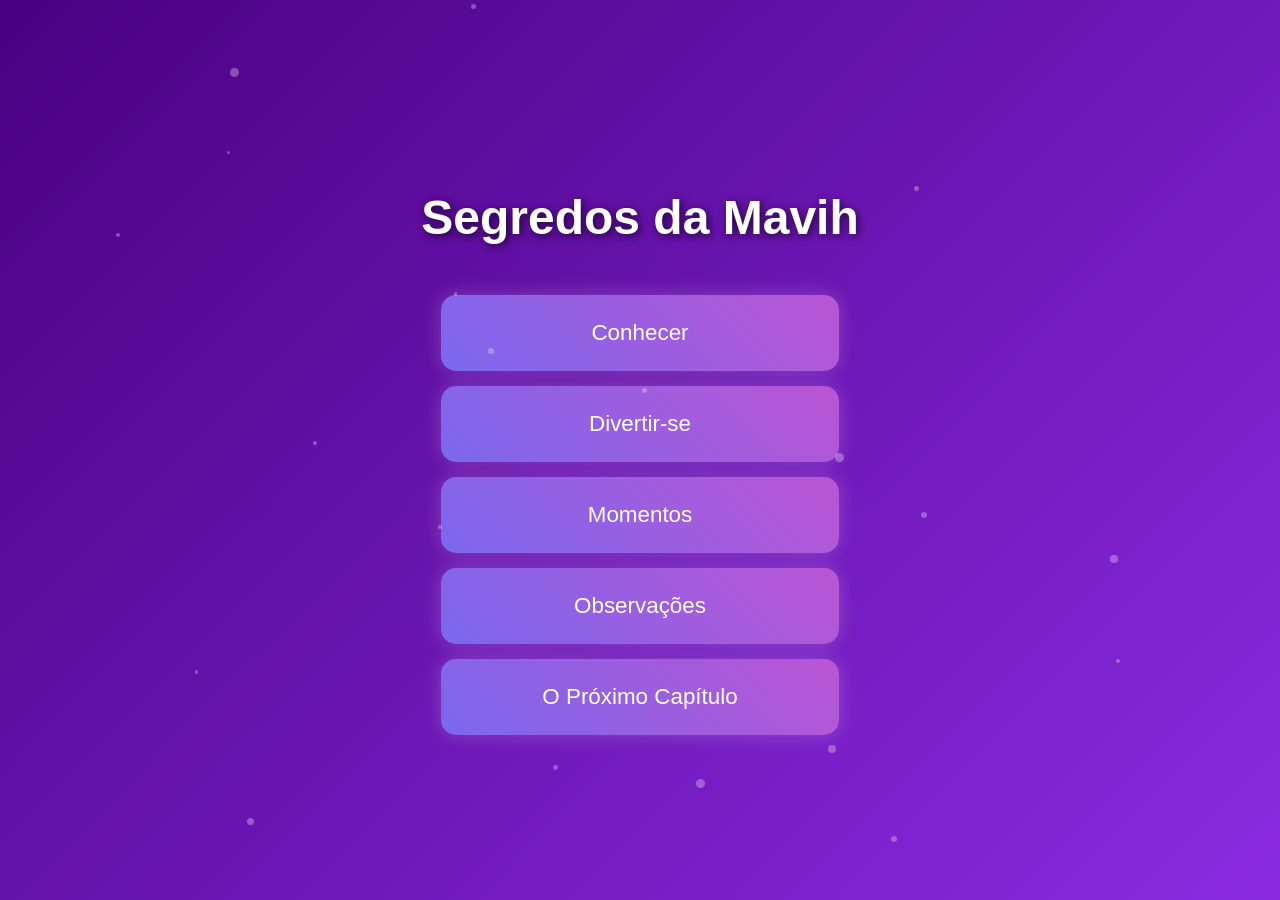
<file: index.html>
<!DOCTYPE html>
<html lang="pt-BR">
<head>
<meta charset="UTF-8">
<meta name="viewport" content="width=device-width, initial-scale=1.0">
<title>Segredos da Mavih</title>
<link rel="stylesheet" href="Estilo/style.css">

<style>
  body {
    margin: 0;
    font-family: 'Arial', sans-serif;
    min-height:100dvh;
    display: flex;
    justify-content: center;
    align-items: center;
    color: white;
    position: relative;
  }

  .container {
    text-align: center;
  }

  h1 {
    font-size: 3em;
    margin-bottom: 50px;
    text-shadow: 2px 2px 8px rgba(0,0,0,0.7);
  }

  .buttons {
    display: grid;
    grid-template-columns: 1fr; /* Dois botões por linha */
    gap: 15px; /* Espaço entre os botões */
    padding: 0px 20px;
  }

  .buttons button {
    padding: 25px 0; /* Mais altos */
    width: 100%;   /* Mais largos */
    font-size: 1.4em; /* Texto maior */
    border: none;
    border-radius: 15px;
    cursor: pointer;
    transition: all 0.3s ease;
    background: linear-gradient(45deg, #7b68ee, #ba55d3);
    color: white;
    box-shadow: 0 0 20px rgba(255,255,255,0.2);
  }

  .buttons button:hover {
    transform: scale(1.05);
    box-shadow: 0 0 30px rgba(255,255,255,0.6);
  }

  /* Partículas leves */
  .particle {
    position: absolute;
    border-radius: 50%;
    background: rgba(255, 255, 255, 0.3);
    pointer-events: none;
    animation: float 10s infinite linear;
  }

  
</style>
</head>
<body>

<div class="container">
  <h1>Segredos da Mavih</h1>

  <div class="buttons">

    <a href="conhecer.html" target="_blank"><button>Conhecer</button></a>

    <a href="divertir.html" target="_blank"><button>Divertir-se</button>
    
    </a>

        <a href="Momentosespeciais.html" target="_blank">
    <button>Momentos </button>

  </a>
        <a href="observacoes.html" target="_blank"><button>Observações</button></a>

        <!-- NOVO BOTÃO AQUI -->
      <a href="proximocapitulo.html" target="_blank"><button>O Próximo Capítulo</button></a>
</div>
  </div>
</div>

<script src="particle.js"></script>

</body>
</html>
</file>
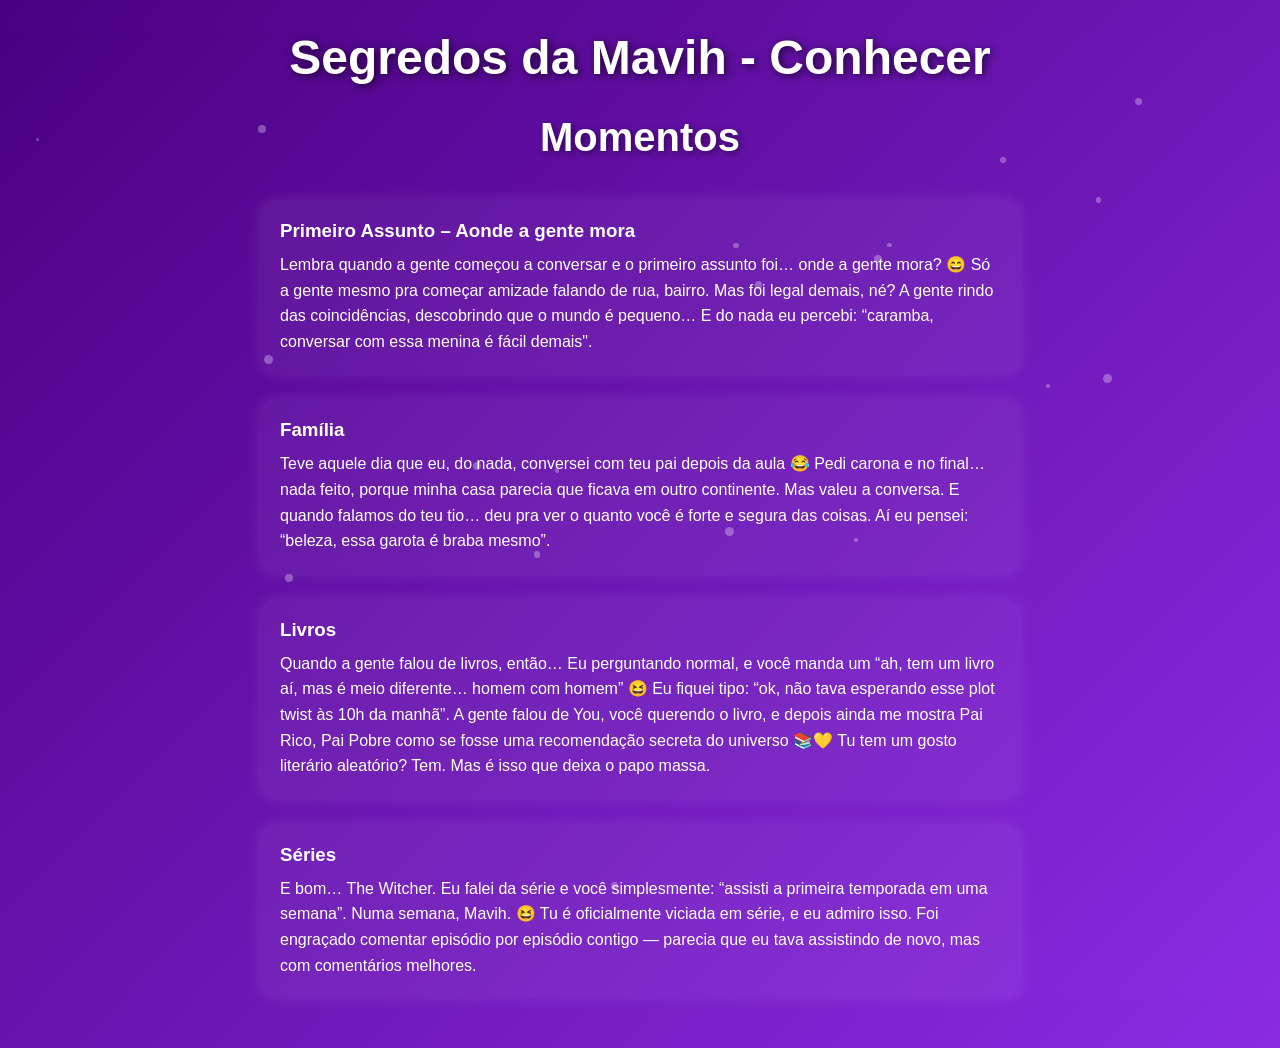
<file: conhecer.html>
<!DOCTYPE html>
<html lang="pt-BR">
<head>
<meta charset="UTF-8">
<meta name="viewport" content="width=device-width, initial-scale=1.0">
<title>Segredos da Mavih - Conhecer</title>
<link rel="stylesheet" href="Estilo/style.css">

<style>
  body {
    margin: 0;
    font-family: 'Arial', sans-serif;
    background: linear-gradient(135deg, #4b0082, #8a2be2);
    min-height: 100vh;
    color: white;
    overflow-x: hidden;
    position: relative;
  }

  h1 {
    text-align: center;
    font-size: 3em;
    margin: 30px 0;
    text-shadow: 2px 2px 8px rgba(0,0,0,0.7);
  }

  section {
    max-width: 800px;
    margin: 0 auto 50px auto;
    padding: 0 20px;
  }

  .card {
    background: rgba(255, 255, 255, 0.05);
    padding: 20px;
    border-radius: 15px;
    margin-bottom: 25px;
    box-shadow: 0 0 15px rgba(255,255,255,0.1);
    transition: transform 0.3s;
  }

  .card:hover {
    transform: scale(1.03);
    box-shadow: 0 0 25px rgba(255,255,255,0.2);
  }

  h2 {
    text-align: center;
    font-size: 2.5em;
    margin-bottom: 40px;
    text-shadow: 2px 2px 6px rgba(0,0,0,0.5);
  }

  h3 { margin-bottom: 10px; }
  p { line-height: 1.6; }

  .particle {
    position: absolute;
    border-radius: 50%;
    background: rgba(255, 255, 255, 0.3);
    pointer-events: none;
    animation: float 10s infinite linear;
  }

</style>
</head>
<body>

<h1>Segredos da Mavih - Conhecer</h1>

<section id="momentos">
  <h2>Momentos</h2>

  <div class="card">
    <h3>Primeiro Assunto – Aonde a gente mora</h3>
    <p>Lembra quando a gente começou a conversar e o primeiro assunto foi… onde a gente mora? 😄
Só a gente mesmo pra começar amizade falando de rua, bairro.
Mas foi legal demais, né? A gente rindo das coincidências, descobrindo que o mundo é pequeno…
E do nada eu percebi: “caramba, conversar com essa menina é fácil demais".</p>
  </div>

  <div class="card">
    <h3>Família</h3>
    <p>Teve aquele dia que eu, do nada, conversei com teu pai depois da aula 😂
Pedi carona e no final… nada feito, porque minha casa parecia que ficava em outro continente.
Mas valeu a conversa.
E quando falamos do teu tio… deu pra ver o quanto você é forte e segura das coisas.
Aí eu pensei: “beleza, essa garota é braba mesmo”.</p>
  </div>

  <div class="card">
    <h3>Livros</h3>
    <p>Quando a gente falou de livros, então…
Eu perguntando normal, e você manda um “ah, tem um livro aí, mas é meio diferente… homem com homem” 😆
Eu fiquei tipo: “ok, não tava esperando esse plot twist às 10h da manhã”.
A gente falou de You, você querendo o livro, e depois ainda me mostra Pai Rico, Pai Pobre como se fosse uma recomendação secreta do universo 📚💛
Tu tem um gosto literário aleatório? Tem.
Mas é isso que deixa o papo massa.</p>
  </div>

  <div class="card">
    <h3>Séries</h3>
    <p>E bom… The Witcher.
Eu falei da série e você simplesmente: “assisti a primeira temporada em uma semana”.
Numa semana, Mavih. 😆
Tu é oficialmente viciada em série, e eu admiro isso.
Foi engraçado comentar episódio por episódio contigo — parecia que eu tava assistindo de novo, mas com comentários melhores.</p>
  </div>
</section>

<script src="particle.js"></script>

</body>
</html>
</file>
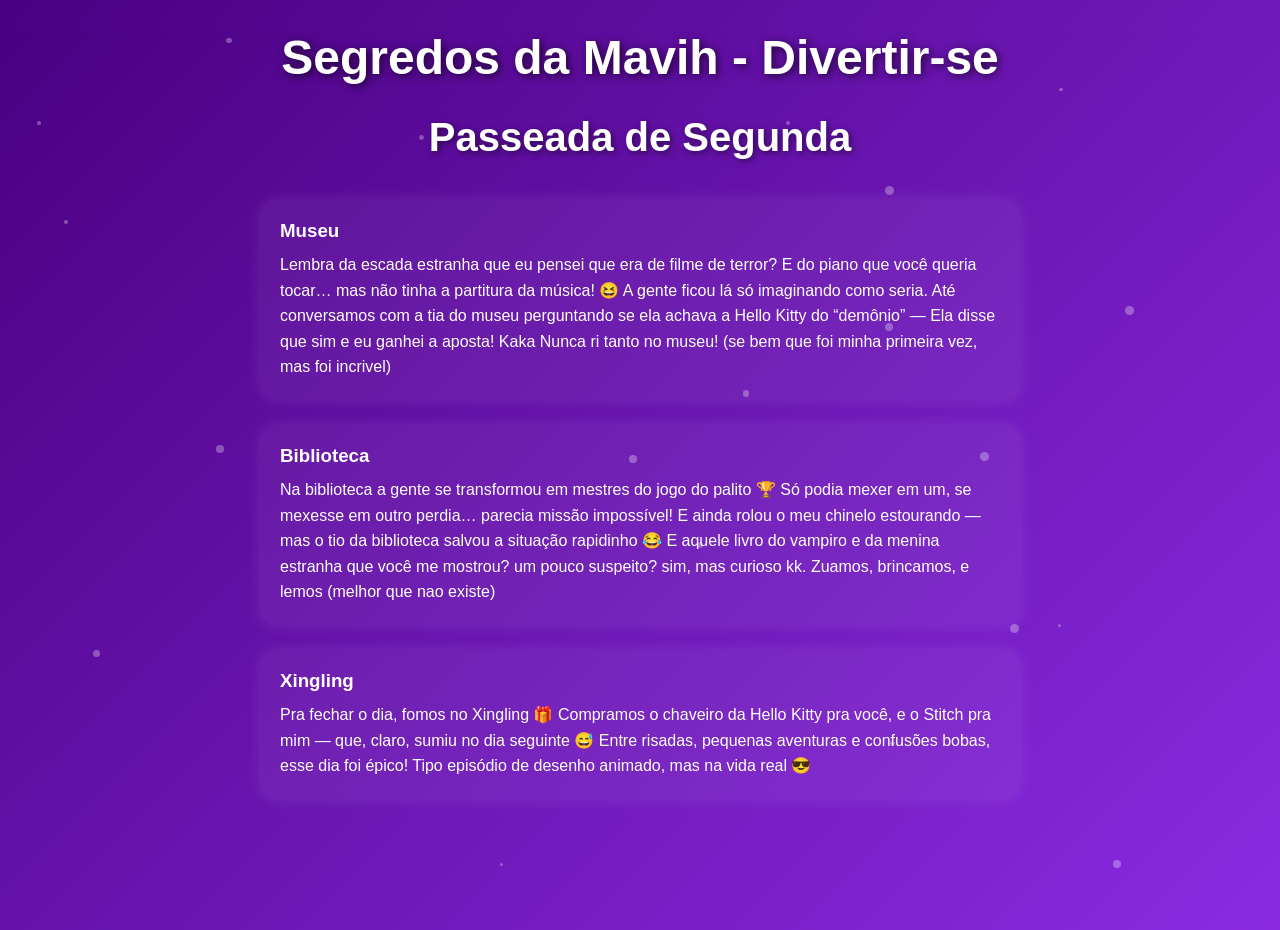
<file: divertir.html>
<!DOCTYPE html>
<html lang="pt-BR">
<head>
<meta charset="UTF-8">
<meta name="viewport" content="width=device-width, initial-scale=1.0">
<title>Segredos da Mavih - Divertir-se</title>
<link rel="stylesheet" href="Estilo/style.css">
<style>
  body {
    margin: 0;
    font-family: 'Arial', sans-serif;
    background: linear-gradient(135deg, #4b0082, #8a2be2);
    min-height: 100vh;
    color: white;
    overflow-x: hidden;
    position: relative;
  }

  h1 {
    text-align: center;
    font-size: 3em;
    margin: 30px 0;
    text-shadow: 2px 2px 8px rgba(0,0,0,0.7);
  }

  section {
    max-width: 800px;
    margin: 0 auto 50px auto;
    padding: 0 20px;
  }

  .card {
    background: rgba(255, 255, 255, 0.05);
    padding: 20px;
    border-radius: 15px;
    margin-bottom: 25px;
    box-shadow: 0 0 15px rgba(255,255,255,0.1);
    transition: transform 0.3s;
  }

  .card:hover {
    transform: scale(1.03);
    box-shadow: 0 0 25px rgba(255,255,255,0.2);
  }

  h2 {
    text-align: center;
    font-size: 2.5em;
    margin-bottom: 40px;
    text-shadow: 2px 2px 6px rgba(0,0,0,0.5);
  }

  h3 { margin-bottom: 10px; }
  p { line-height: 1.6; }

  .particle {
    position: absolute;
    border-radius: 50%;
    background: rgba(255, 255, 255, 0.3);
    pointer-events: none;
    animation: float 10s infinite linear;
  }
</style>
</head>
<body>

  

<h1>Segredos da Mavih - Divertir-se</h1>

<section id="diversao">
  <h2>Passeada de Segunda</h2>

  <div class="card">
    <h3>Museu</h3>
    <p>Lembra da escada estranha que eu pensei que era de filme de terror?  
    E do piano que você queria tocar… mas não tinha a partitura da música! 😆 A gente ficou lá só imaginando como seria.
    Até conversamos com a tia do museu perguntando se ela achava a Hello Kitty do “demônio” — Ela disse que sim e eu ganhei a aposta! Kaka  
    Nunca ri tanto no museu! (se bem que foi minha primeira vez, mas foi incrivel)</p>
  </div>

  <div class="card">
    <h3>Biblioteca</h3>
    <p>Na biblioteca a gente se transformou em mestres do jogo do palito 🏆  
    Só podia mexer em um, se mexesse em outro perdia… parecia missão impossível! E ainda rolou o meu chinelo estourando — mas o tio da biblioteca salvou a situação rapidinho 😂  
    E aquele livro do vampiro e da menina estranha que você me mostrou? um pouco suspeito? sim, mas curioso kk. Zuamos, brincamos, e lemos (melhor que nao existe)
    </p>
  </div>

  <div class="card">
    <h3>Xingling</h3>
    <p>Pra fechar o dia, fomos no Xingling 🎁  
    Compramos o chaveiro da Hello Kitty pra você, e o Stitch pra mim — que, claro, sumiu no dia seguinte 😅  
    Entre risadas, pequenas aventuras e confusões bobas, esse dia foi épico! Tipo episódio de desenho animado, mas na vida real 😎</p>
  </div>

</section>

<script src="particle.js"></script>

</body>
</html>
</file>
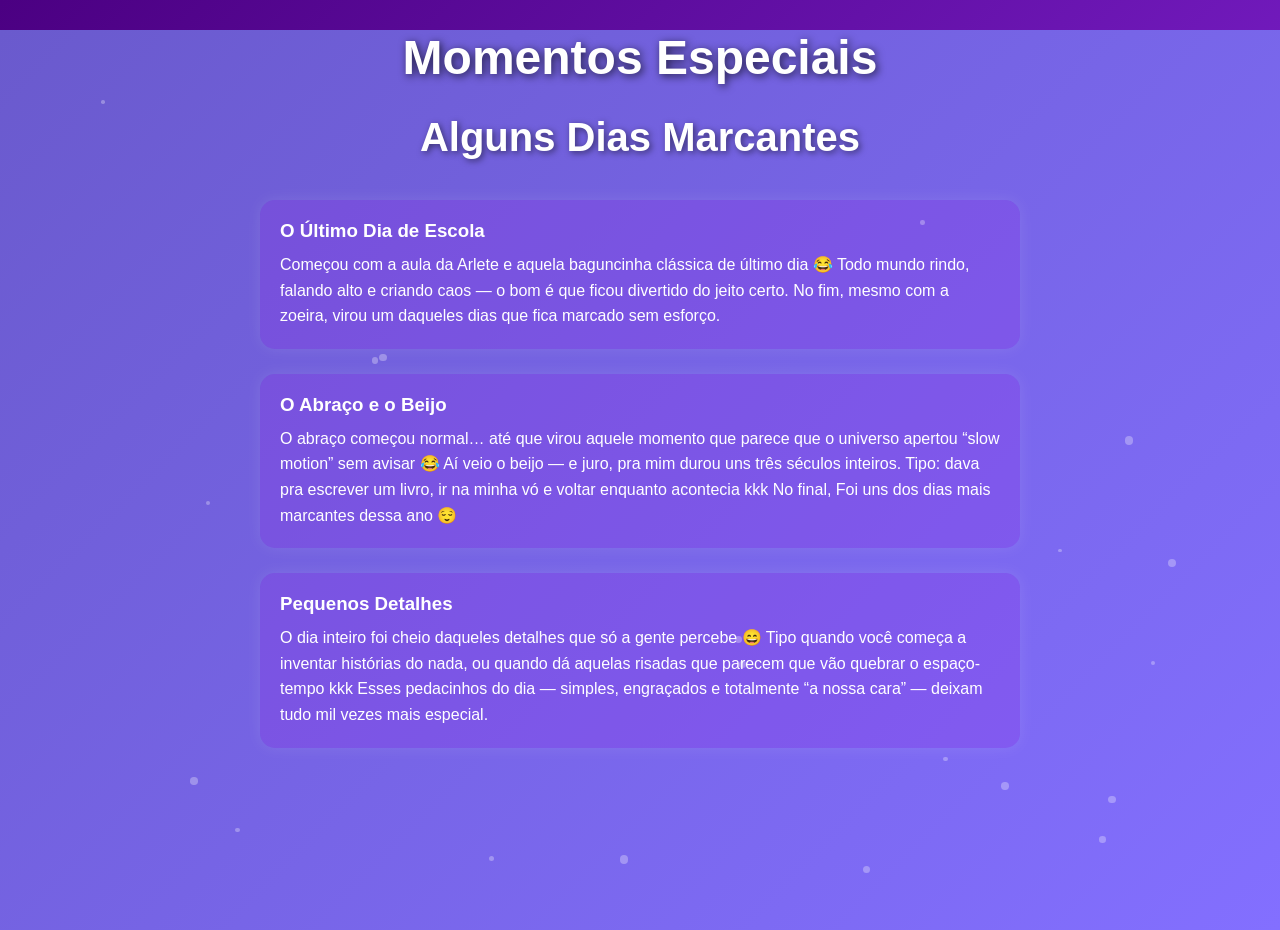
<file: Momentosespeciais.html>
<!DOCTYPE html>
<html lang="pt-BR">
<head>
<meta charset="UTF-8">
<meta name="viewport" content="width=device-width, initial-scale=1.0">
<title>Segredos da Mavih - Momentos Especiais</title>
<link rel="stylesheet" href="Estilo/style.css">
<style>
  body {
    margin: 0;
    font-family: 'Arial', sans-serif;
    background: linear-gradient(135deg, #6a5acd, #836fff);
    min-height: 100vh;
    color: white;
    overflow-x: hidden;
    position: relative;
  }

  h1 {
    text-align: center;
    font-size: 3em;
    margin: 30px 0;
    text-shadow: 2px 2px 8px rgba(0,0,0,0.7);
  }

  section {
    max-width: 800px;
    margin: 0 auto 50px auto;
    padding: 0 20px;
  }

  .card {
    background: rgba(138, 43, 226, 0.25);
    padding: 20px;
    border-radius: 15px;
    margin-bottom: 25px;
    box-shadow: 0 0 15px rgba(255,255,255,0.1);
    transition: transform 0.3s;
  }

  .card:hover {
    transform: scale(1.03);
    box-shadow: 0 0 25px rgba(255,255,255,0.2);
  }

  h2 {
    text-align: center;
    font-size: 2.5em;
    margin-bottom: 40px;
    text-shadow: 2px 2px 6px rgba(0,0,0,0.5);
  }

  h3 { margin-bottom: 10px; }
  p { line-height: 1.6; }

  .particle {
    position: absolute;
    border-radius: 50%;
    background: rgba(255, 255, 255, 0.3);
    pointer-events: none;
    animation: float 10s infinite linear;
  }

  
</style>
</head>
<body>

<h1>Momentos Especiais</h1>

<section id="momentos-especiais">
  <h2>Alguns Dias Marcantes</h2>

  <div class="card">
  <h3>O Último Dia de Escola</h3>
  <p>Começou com a aula da Arlete e aquela baguncinha clássica de último dia 😂  
  Todo mundo rindo, falando alto e criando caos — o bom é que ficou divertido do jeito certo.  
  No fim, mesmo com a zoeira, virou um daqueles dias que fica marcado sem esforço.</p>
</div>

<div class="card">
  <h3>O Abraço e o Beijo</h3>
  <p>O abraço começou normal… até que virou aquele momento que parece que o universo apertou “slow motion” sem avisar 😂  
  Aí veio o beijo — e juro, pra mim durou uns três séculos inteiros. Tipo: dava pra escrever um livro, ir na minha vó e voltar enquanto acontecia kkk  
  No final, Foi uns dos dias mais marcantes dessa ano 😌</p>
</div>

<div class="card">
  <h3>Pequenos Detalhes</h3>
  <p>O dia inteiro foi cheio daqueles detalhes que só a gente percebe 😄  
  Tipo quando você começa a inventar histórias do nada, ou quando dá aquelas risadas que parecem que vão quebrar o espaço-tempo kkk  
  Esses pedacinhos do dia — simples, engraçados e totalmente “a nossa cara” — deixam tudo mil vezes mais especial.</p>
</div>


</section>

<script src="particle.js"></script>

</body>
</html>
</file>
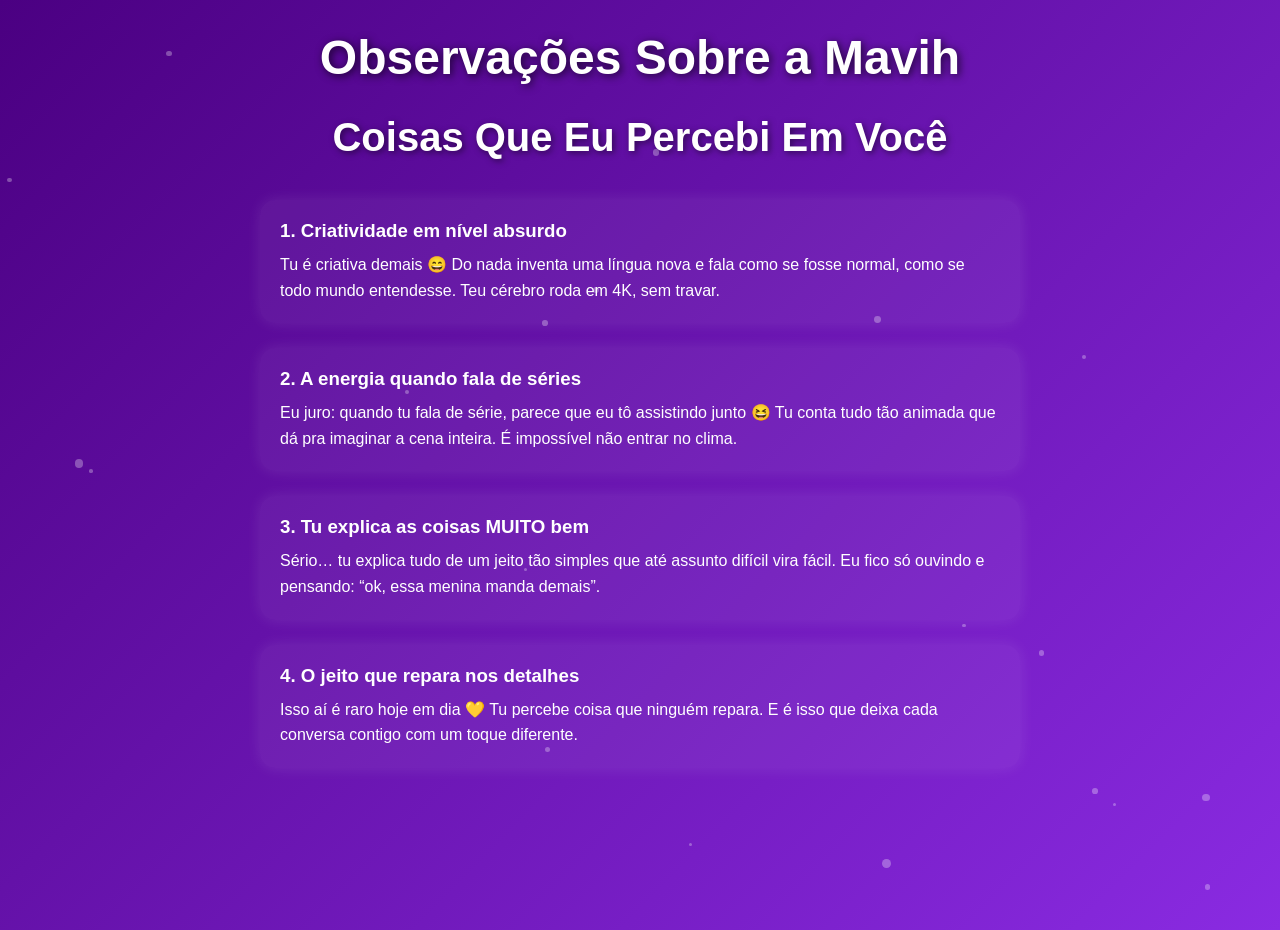
<file: observacoes.html>
<!DOCTYPE html>
<html lang="pt-BR">
<head>
<meta charset="UTF-8">
<meta name="viewport" content="width=device-width, initial-scale=1.0">
<title>Segredos da Mavih - Observações</title>
<link rel="stylesheet" href="Estilo/style.css">
<style>
  body {
    margin: 0;
    font-family: 'Arial', sans-serif;
    background: linear-gradient(135deg, #4b0082, #8a2be2);
    min-height: 100vh;
    color: white;
    overflow-x: hidden;
    position: relative;
  }

  h1 {
    text-align: center;
    font-size: 3em;
    margin: 30px 0;
    text-shadow: 2px 2px 8px rgba(0,0,0,0.7);
  }

  section {
    max-width: 800px;
    margin: 0 auto 50px auto;
    padding: 0 20px;
  }

  .card {
    background: rgba(255, 255, 255, 0.05);
    padding: 20px;
    border-radius: 15px;
    margin-bottom: 25px;
    box-shadow: 0 0 15px rgba(255,255,255,0.1);
    transition: transform 0.3s;
  }

  .card:hover {
    transform: scale(1.03);
    box-shadow: 0 0 25px rgba(255,255,255,0.2);
  }

  h2 {
    text-align: center;
    font-size: 2.5em;
    margin-bottom: 40px;
    text-shadow: 2px 2px 6px rgba(0,0,0,0.5);
  }

  h3 { margin-bottom: 10px; }
  p { line-height: 1.6; }

  .particle {
    position: absolute;
    border-radius: 50%;
    background: rgba(255, 255, 255, 0.3);
    pointer-events: none;
    animation: float 10s infinite linear;
  }

</style>
</head>
<body>

<h1>Observações Sobre a Mavih</h1>

<section id="observacoes">
  <h2>Coisas Que Eu Percebi Em Você</h2>

  <div class="card">
    <h3>1. Criatividade em nível absurdo</h3>
    <p>Tu é criativa demais 😄  
    Do nada inventa uma língua nova e fala como se fosse normal, como se todo mundo entendesse.  
    Teu cérebro roda em 4K, sem travar.</p>
  </div>

  <div class="card">
    <h3>2. A energia quando fala de séries</h3>
    <p>Eu juro: quando tu fala de série, parece que eu tô assistindo junto 😆  
    Tu conta tudo tão animada que dá pra imaginar a cena inteira.  
    É impossível não entrar no clima.</p>
  </div>

  <div class="card">
    <h3>3. Tu explica as coisas MUITO bem</h3>
    <p>Sério… tu explica tudo de um jeito tão simples que até assunto difícil vira fácil.  
    Eu fico só ouvindo e pensando: “ok, essa menina manda demais”.</p>
  </div>

  <div class="card">
    <h3>4. O jeito que repara nos detalhes</h3>
    <p>Isso aí é raro hoje em dia 💛  
    Tu percebe coisa que ninguém repara.  
    E é isso que deixa cada conversa contigo com um toque diferente.</p>
  </div>

</section>


<script src="particle.js"></script>

</body>
</html>
</file>
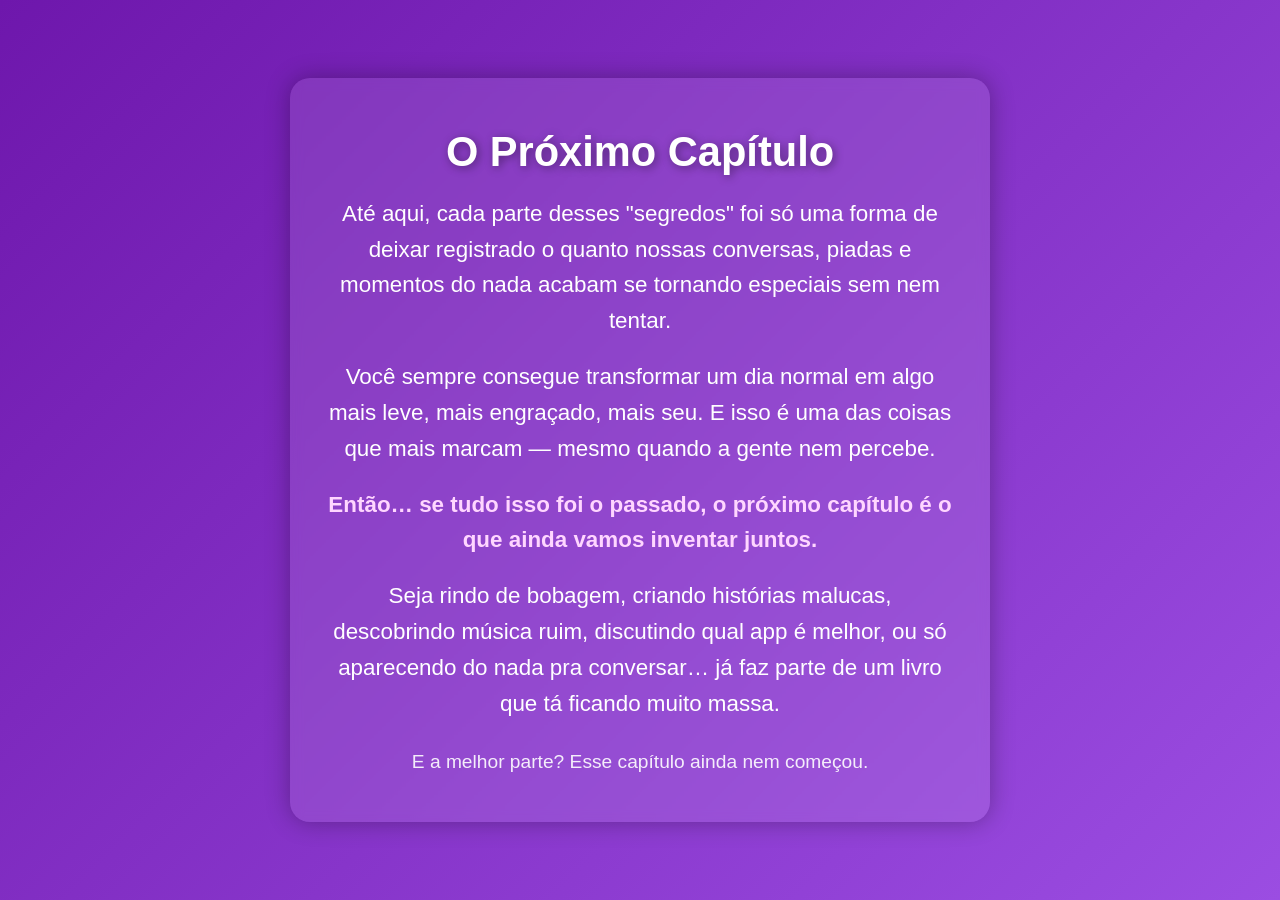
<file: proximocapitulo.html>
<!DOCTYPE html>
<html lang="pt-BR">
<head>
<meta charset="UTF-8">
<meta name="viewport" content="width=device-width, initial-scale=1.0">
<title>O Próximo Capítulo</title>
<link rel="stylesheet" href="Estilo/style.css">

<style>
  body {
    margin: 0;
    padding: 0;
    font-family: 'Arial', sans-serif;
    background: linear-gradient(135deg, #6e17ac, #9b4de2);
    color: white;
    display: flex;
    justify-content: center;
    align-items: center;
    height: 100vh;
    text-align: center;
    padding: 20px;
  }

  .content {
    max-width: 700px;
    background: rgba(255, 255, 255, 0.1);
    padding: 25px 35px;
    border-radius: 20px;
    backdrop-filter: blur(6px);
    box-shadow: 0 0 25px rgba(0,0,0,0.3);
  }

  h1 {
    font-size: 2.6em;
    margin-bottom: 20px;
    text-shadow: 2px 2px 10px rgba(0,0,0,0.4);
  }

  p {
    font-size: 1.4em;
    line-height: 1.6;
    margin-bottom: 20px;
  }

  .highlight {
    font-size: 1.4em;
    font-weight: bold;
    color: #ffd6ff;
  }

  @media (max-width:765px){
    p {
      font-size:0.9em;
      line-height:1.6;

    }

    h1 {
      font-size: 1.6em;
    }
    .content {
      max-width:800px;
      width:100%;
      padding: 0 20px;
    }
  }
</style>
</head>

<body>

<div class="content">
  <h1>O Próximo Capítulo</h1>

  <p>
    Até aqui, cada parte desses "segredos" foi só uma forma de deixar registrado o quanto  
    nossas conversas, piadas e momentos do nada acabam se tornando especiais sem nem tentar.
  </p>

  <p>
    Você sempre consegue transformar um dia normal em algo mais leve, mais engraçado, mais seu.  
    E isso é uma das coisas que mais marcam — mesmo quando a gente nem percebe.
  </p>

  <p class="highlight">
    Então… se tudo isso foi o passado,  
    o próximo capítulo é o que ainda vamos inventar juntos.
  </p>

  <p>
    Seja rindo de bobagem, criando histórias malucas, descobrindo música ruim,  
    discutindo qual app é melhor, ou só aparecendo do nada pra conversar…  
    já faz parte de um livro que tá ficando muito massa.
  </p>

  <p style="margin-top:25px; font-size:1.2em; opacity:0.9;">
    E a melhor parte?  
    Esse capítulo ainda nem começou.
  </p>

</div>

</body>
</html>
</file>
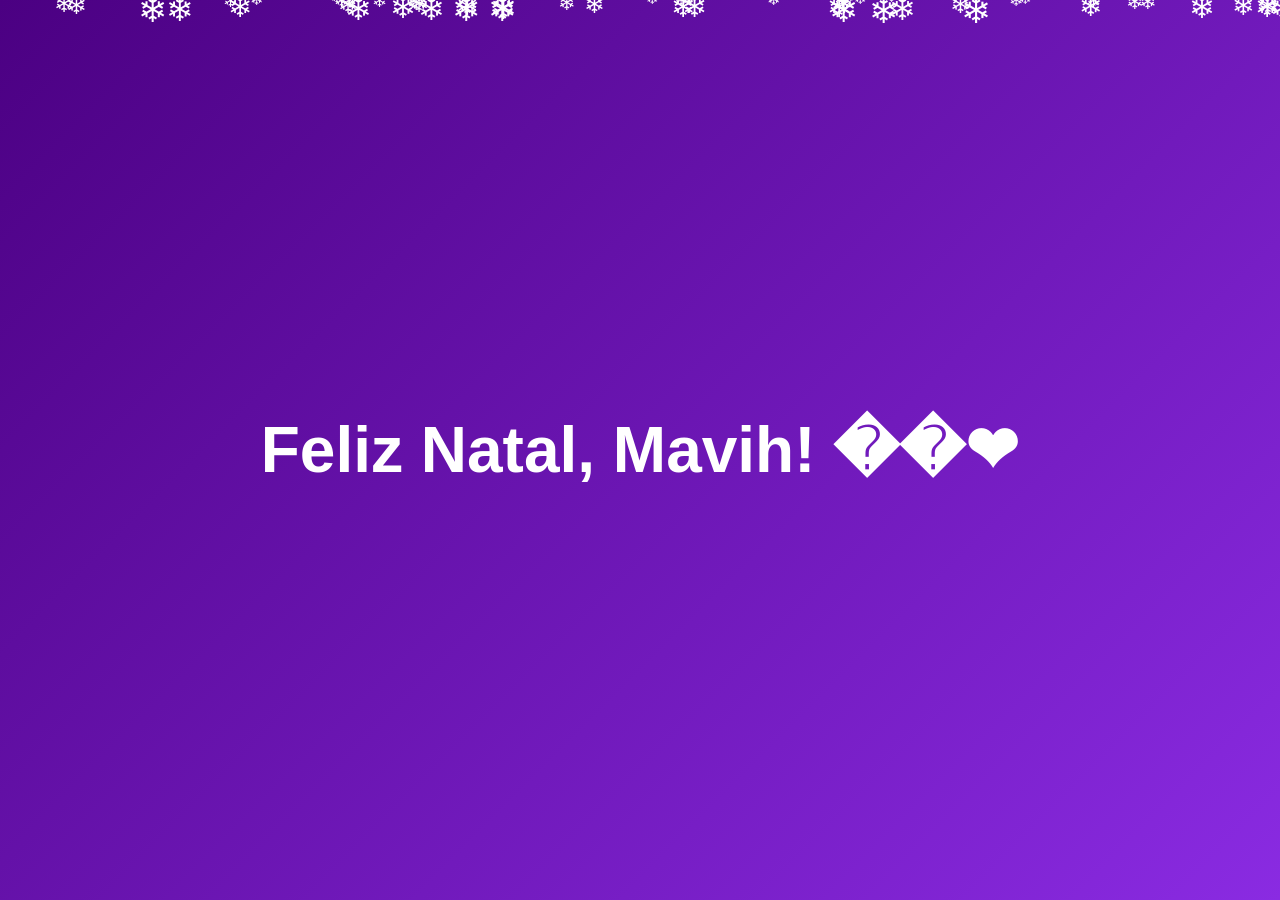
<file: Nosso Site❤/gg/GG.html>
<!DOCTYPE html>
<html lang="pt-BR">
<head>
<meta charset="UTF-8">
<meta name="viewport" content="width=device-width, initial-scale=1.0">
<title>Feliz Natal!</title>
<style>
  body {
    margin: 0;
    height: 100vh;
    display: flex;
    justify-content: center;
    align-items: center;
    background: linear-gradient(135deg, #4b0082, #8a2be2);
    color: #fff;
    font-family: 'Arial', sans-serif;
    overflow: hidden;
  }

  .text-container {
    font-size: 4em;
    font-weight: bold;
    text-align: center;
    line-height: 1.5em;
    white-space: pre;
    z-index: 2;
    position: relative;
  }

  .letter {
    opacity: 0;
    display: inline-block;
    animation: fadeInUp 0.5s forwards;
  }

  @keyframes fadeInUp {
    from {
      opacity: 0;
      transform: translateY(30px) scale(0.8);
    }
    to {
      opacity: 1;
      transform: translateY(0) scale(1);
    }
  }

  .snowflake {
    position: absolute;
    top: -10px;
    color: white;
    font-size: 1em;
    user-select: none;
    pointer-events: none;
    animation-name: fall;
    animation-timing-function: linear;
    animation-iteration-count: infinite;
  }

  @keyframes fall {
    0% { transform: translateY(0) translateX(0) rotate(0deg); opacity: 0.9; }
    100% { transform: translateY(100vh) translateX(50px) rotate(360deg); opacity: 0.3; }
  }
</style>
</head>
<body>

<div class="text-container" id="felizNatal"></div>

<script>
const message = "Feliz Natal, Mavih! 🎄❤️";
const container = document.getElementById("felizNatal");

message.split("").forEach((char, i) => {
  const span = document.createElement("span");
  span.textContent = char;
  span.className = "letter";
  span.style.animationDelay = `${i * 0.1}s`;
  container.appendChild(span);
});

// Criar flocos de neve
const flakeCount = 50;
for(let i = 0; i < flakeCount; i++) {
  const flake = document.createElement('div');
  flake.classList.add('snowflake');
  flake.textContent = '❄';
  flake.style.left = Math.random() * 100 + 'vw';
  flake.style.fontSize = (Math.random() * 24 + 12) + 'px';
  flake.style.animationDuration = (Math.random() * 10 + 5) + 's';
  flake.style.animationDelay = Math.random() * 5 + 's';
  document.body.appendChild(flake);
}
</script>

</body>
</html>
</file>
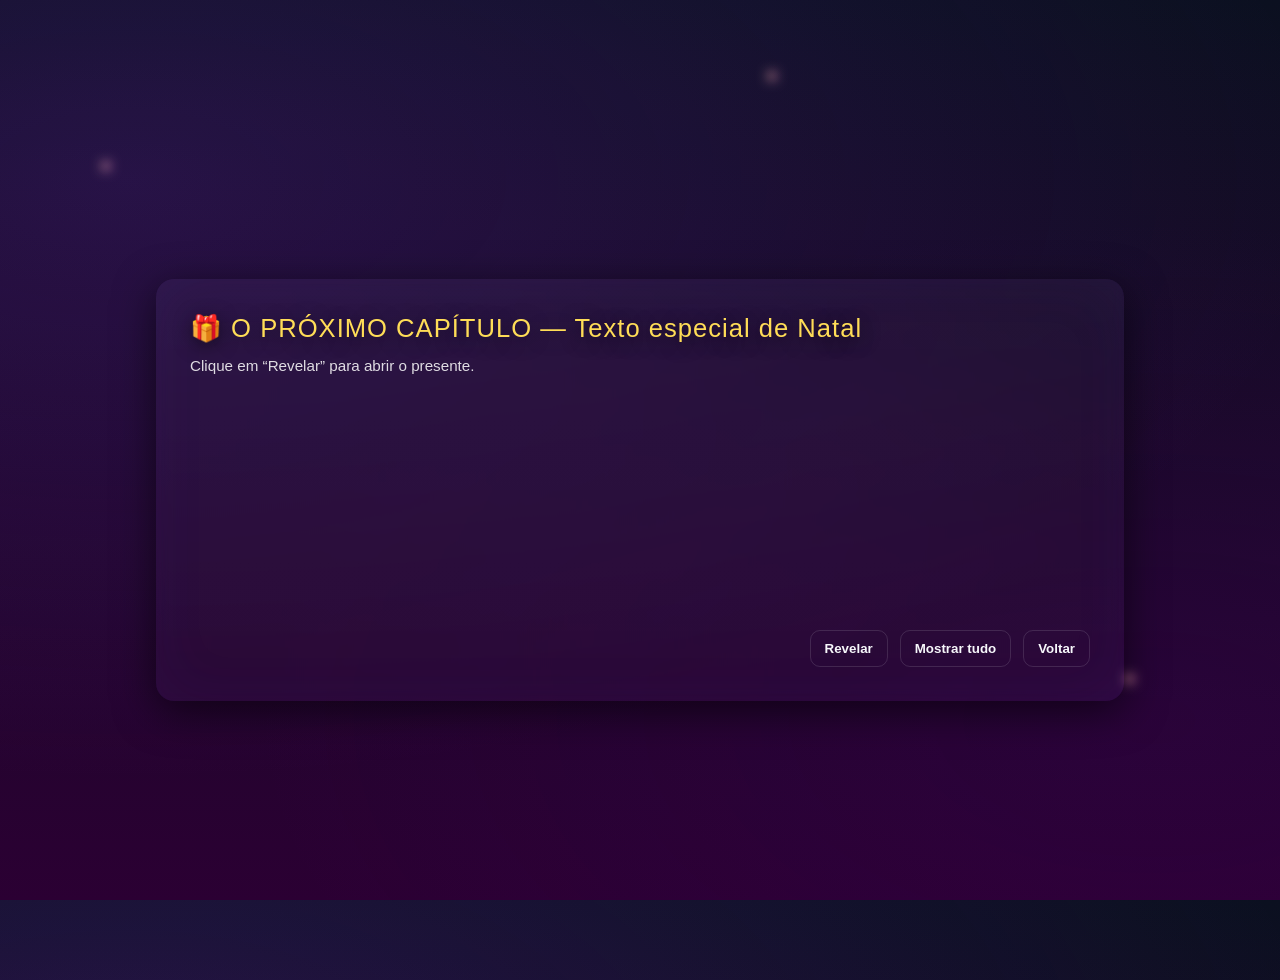
<file: Nosso Site❤/ultimo capitulo/Ultimocapitulo.html>
<!DOCTYPE html>
<html lang="pt-BR">
<head>
  <meta charset="utf-8" />
  <meta name="viewport" content="width=device-width,initial-scale=1" />
  <title>O Próximo Capítulo — Presente de Natal</title>
  <style>
    :root {
      --bg1: #0b1020;
      --bg2: #2b0033;
      --accent: #ffdd57;
      --text: #f7f7fb;
    }

    html,body { height:100%; margin:0; font-family: "Poppins", Arial, sans-serif; }
    body{
      background: radial-gradient(1200px 600px at 10% 20%, rgba(138,43,226,0.18), transparent),
                  radial-gradient(900px 500px at 90% 80%, rgba(75,0,130,0.12), transparent),
                  linear-gradient(180deg,var(--bg1),var(--bg2));
      color:var(--text);
      display:flex;
      align-items:center;
      justify-content:center;
      padding:40px;
      overflow:hidden;
    }

    .card {
      width: min(900px, 94%);
      background: linear-gradient(180deg, rgba(255,255,255,0.03), rgba(255,255,255,0.02));
      border-radius: 18px;
      padding: 34px;
      box-shadow: 0 10px 40px rgba(0,0,0,0.6), 0 0 60px rgba(123, 68, 238, 0.06) inset;
      backdrop-filter: blur(6px);
      position: relative;
    }

    .title {
      font-size: 1.6rem;
      letter-spacing: 1px;
      color: var(--accent);
      margin: 0 0 14px 0;
      text-shadow: 0 4px 18px rgba(0,0,0,0.5);
    }

    .subtitle {
      font-size: 0.95rem;
      color: rgba(255,255,255,0.85);
      margin-bottom: 18px;
    }

    .typed {
      font-size: 1.05rem;
      line-height: 1.6;
      color: #fff;
      white-space: pre-wrap;
      min-height: 220px;
      margin-bottom: 18px;
      opacity: 0;
      transition: opacity .35s ease;
    }

    /* cursor */
    .cursor {
      display:inline-block;
      width:6px;
      height:1.1em;
      background:var(--accent);
      margin-left:6px;
      vertical-align:middle;
      animation: blink 1s infinite steps(2,start);
    }
    @keyframes blink { 50% { opacity:0 } }

    .controls {
      display:flex;
      gap:12px;
      justify-content:flex-end;
      margin-top: 10px;
    }
    .controls button{
      background:transparent;
      border:1px solid rgba(255,255,255,0.12);
      color:var(--text);
      padding:10px 14px;
      border-radius:10px;
      cursor:pointer;
      font-weight:600;
      transition:transform .18s ease, box-shadow .18s;
    }
    .controls button:hover{ transform:translateY(-4px); box-shadow:0 12px 30px rgba(0,0,0,0.45); }

    /* partículas de brilho sutis */
    .spark {
      position:absolute;
      width:8px; height:8px;
      border-radius:50%;
      background: linear-gradient(90deg, #ffd27a, #ff7bcb);
      filter: blur(6px);
      opacity:0.85;
      mix-blend-mode: screen;
      pointer-events:none;
      animation: floaty 8s infinite linear;
    }
    @keyframes floaty {
      0% { transform: translateY(0) translateX(0) scale(.8); opacity:.9; }
      50% { transform: translateY(-80px) translateX(40px) scale(1.2); opacity:1; }
      100% { transform: translateY(0) translateX(0) scale(.8); opacity:.9; }
    }

    /* responsivo */
    @media (max-width:600px){
      .card{ padding:22px; }
      .typed{ min-height: 200px; font-size: 0.98rem; }
    }
  </style>
</head>
<body>

  <div class="card" id="card">
    <div class="title">🎁 O PRÓXIMO CAPÍTULO — Texto especial de Natal</div>
    <div class="subtitle">Clique em “Revelar” para abrir o presente.</div>

    <div class="typed" id="typed"></div>
    <div class="cursor" id="cursor" style="display:none;"></div>

    <div class="controls">
      <button id="revealBtn">Revelar</button>
      <button id="skipBtn">Mostrar tudo</button>
      <a href="index.html"><button>Voltar</button></a>
    </div>
  </div>

  <!-- partículas -->
  <div class="spark" style="left:8%; top:18%; animation-duration:9s;"></div>
  <div class="spark" style="left:88%; top:75%; animation-duration:7s;"></div>
  <div class="spark" style="left:60%; top:8%; animation-duration:11s;"></div>

  <script>
    // texto que vai aparecer letra por letra
    const text = `Se você chegou até aqui… então já percebeu.
Nada com a gente é simples, nada é comum, nada é só 'mais um dia'.
E, sinceramente? Ainda bem.

Esse ano teve caos, risadas tortas, histórias aleatórias, portas discutindo comigo, piadas internas que ninguém no planeta entenderia… e você no meio disso tudo.
E olha… isso deixou tudo mil vezes mais leve.

Então aqui vai meu último relatório do ano:
Feliz Natal, Mavih.
Que teu fim de ano seja tão divertido quanto teu hiena-mode, tão brilhante quanto tuas risadas e tão inesperado quanto aquele beijo que durou três séculos.

Câmbio — mas jamais desligo. Eu te amo ❤️</p>
`;

    const typedEl = document.getElementById('typed');
    const cursor = document.getElementById('cursor');
    const revealBtn = document.getElementById('revealBtn');
    const skipBtn = document.getElementById('skipBtn');
    let i = 0;
    let typing = false;
    let typingInterval;

    function startTyping(speed = 28) {
      if (typing) return;
      typing = true;
      typedEl.style.opacity = 1;
      cursor.style.display = 'inline-block';

      typingInterval = setInterval(() => {
        if (i < text.length) {
          typedEl.textContent += text.charAt(i);
          i++;
          // scroll automático se passar do tamanho
          typedEl.scrollTop = typedEl.scrollHeight;
        } else {
          clearInterval(typingInterval);
          cursor.style.display = 'none';
          typing = false;
        }
      }, speed);
    }

    function showAll() {
      clearInterval(typingInterval);
      typedEl.textContent = text;
      cursor.style.display = 'none';
      typing = false;
    }

    revealBtn.addEventListener('click', () => {
      // efeito sonoro de 'rewind' opcional: uncomment se tiver arquivo
      // new Audio('rewind-sfx.mp3').play();
      // pequena pausa cinematográfica
      revealBtn.disabled = true;
      revealBtn.textContent = 'Revelando…';
      setTimeout(() => {
        startTyping(26); // ajuste a velocidade aqui
        revealBtn.textContent = 'Revelar';
        revealBtn.disabled = false;
      }, 420);
    });

    skipBtn.addEventListener('click', showAll);

    // suporte pra aparecer letra por letra imediatamente se quiser iniciar automático:
    // startTyping(26);
  </script>
</body>
</html>
</file>
<file: Estilo/style.css>
@charset "UTF-8";

*{
    margin:0px;
    padding:0px;
    box-sizing:border-box
}

html {
 background: linear-gradient(135deg, #4b0082, #8a2be2);
 
}

body {
    font-family:Arial, Helvetica, sans-serif;
    color:white;
   
}

/*Titulos*/

h1 {
    text-align:center;
    font-size: 2em;
    margin: 25px 0px;
    text-shadow: 2px 2px 8px rgba(0,0,0,0.7)
}

h2 {
    text-align:center;
    font-size:1.5em;
    margin-bottom:15px;
}

h3 {
    margin-bottom:10px;
}


section {
    max-width:800px;
    margin:0px auto 50px;
    padding:0px 20px;
}

.card {
    background-color:rgba(255,255,255,0.05);
    padding:0px 20px;
    margin-bottom:15px;
    border-radius:15px;
    box-shadow: 2px 5px 8px rgba(255,255,255,0.1);
    transition:0.3s;
}

.card:hover {
    transform: scale(1.03)
}


@keyframes float {
  0% { transform: translateY(0); opacity: 0.5; }
  50% { transform: translateY(-500px); opacity: 1; }
  100% { transform: translateY(0); opacity: 0.5; }
}

@media (min-width:768px){
    h1 {
        font-size:3em;
    }
}
</file>
